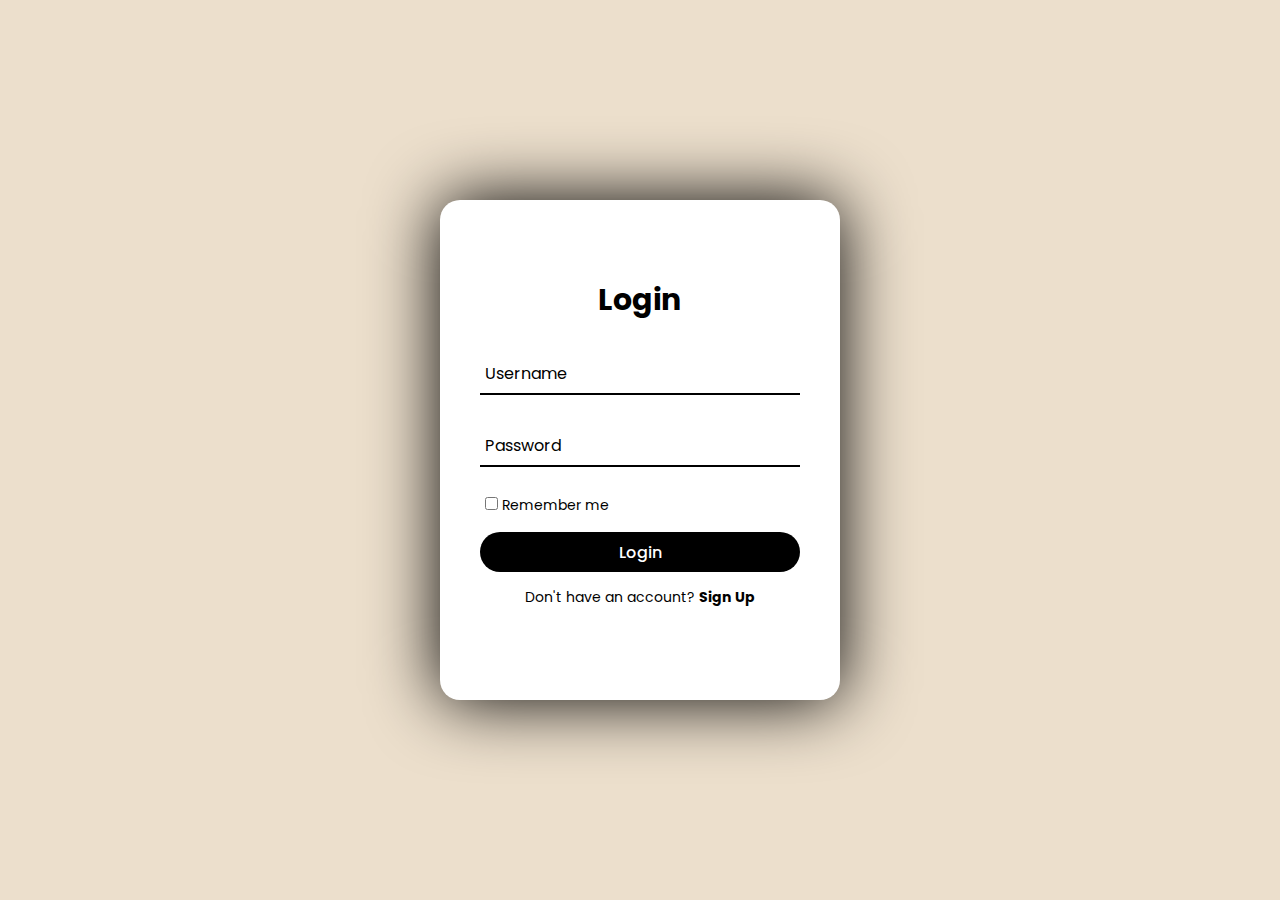
<file: loginpage/index.html>
<!DOCTYPE html>
<html lang="en">

<head>
  <meta charset="UTF-8">
  <meta http-equiv="X-UA-Compatible" content="IE=edge">
  <meta name="viewport" content="width=device-width, initial-scale=1.0">
  <title>Log In </title>
  <link rel="stylesheet" type="text/css" href="style.css">
</head>

<body>

  <div class="wrapper">
    <div class="form-wrapper sign-in">
      <form action="">
        <h2>Login</h2>
        <div class="input-group">
          <input type="text" required>
          <label for="">Username</label>
        </div>
        <div class="input-group">
          <input type="password" required>
          <label for="">Password</label>
        </div>
        <div class="remember">
          <label><input type="checkbox"> Remember me</label>
        </div>
        <button type="submit" >Login</button>
         <!-- <a class="nav-link active" href="./loginpage/index.html">Login</a>  -->
          
        <div class="signUp-link">
          <p>Don't have an account? <a href="#" class="signUpBtn-link">Sign Up</a></p>
        </div>
      </form>
    </div>

    <div class="form-wrapper sign-up">
      <form action="">
        <h2>Sign Up</h2>
        <div class="input-group">
          <input type="text" required>
          <label for="">Username</label>
        </div>
        <div class="input-group">
          <input type="email" required>
          <label for="">Email</label>
        </div>
        <div class="input-group">
          <input type="password" required>
          <label for="">Password</label>
        </div>
        <div class="remember">
          <label><input type="checkbox"> I agree to the terms & conditions</label>
        </div>
        <button type="submit">Sign Up</button>
        <div class="signUp-link">
          <p>Already have an account? <a href="#" class="signInBtn-link">Login</a></p>
        </div>
      </form>
    </div>
  </div>

  <script src="script.js"></script>
 
</body>

</html>
</file>
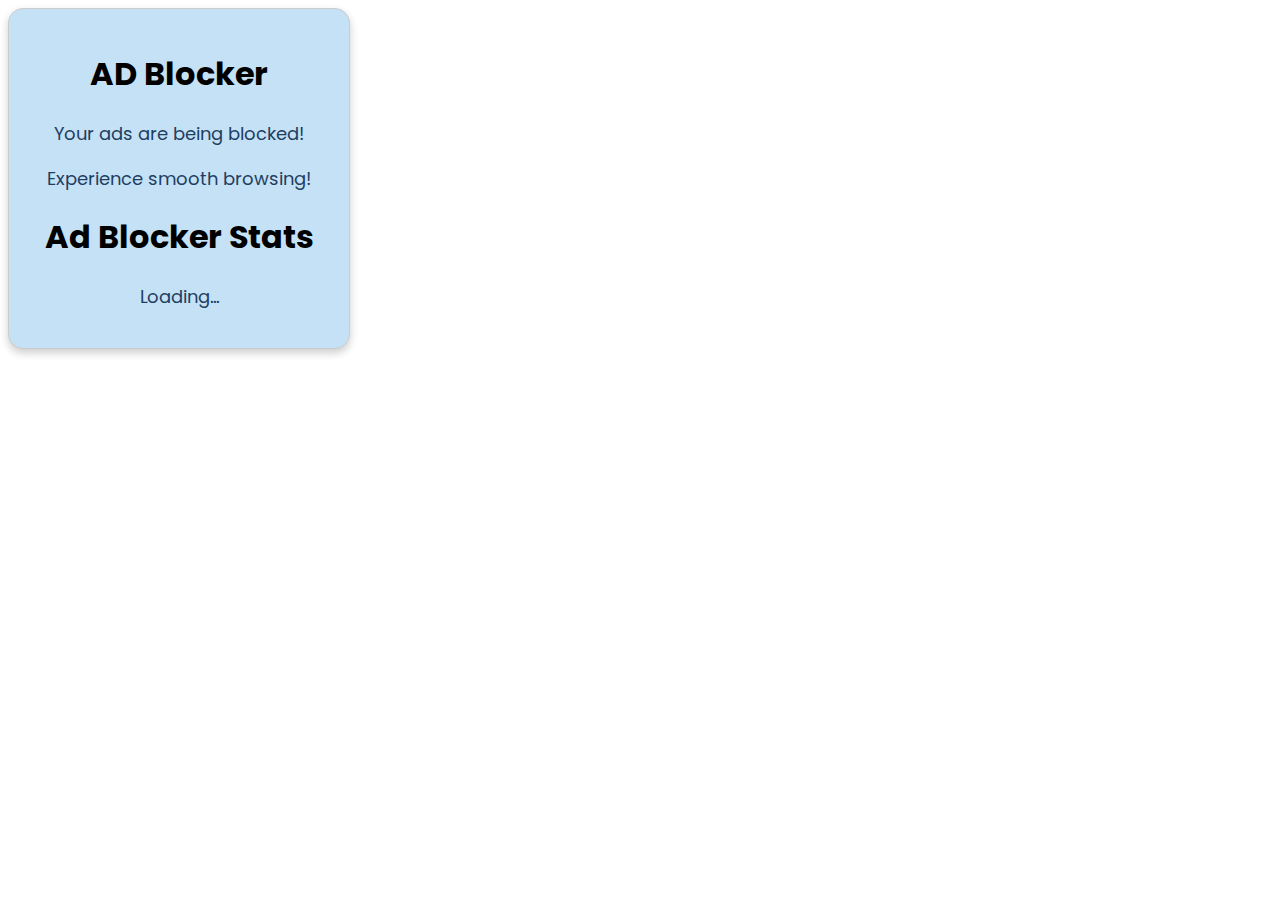
<file: extension/popup.html>
<!DOCTYPE html>
<html>
  <head>
    <title>Pop-up Blocker</title>
    <link rel="stylesheet" href="popup.css">
  </head>
  <body>
    <div class="pop-up">
    <h1>AD Blocker</h1>
    <p>Your ads are being blocked!</p>
    <p>Experience smooth browsing! </p>
    <h1>Ad Blocker Stats</h1>
    <p id="stats">Loading...</p>
  </div>
  <script src="./popup.js"></script>
  </body>
</html>
</file>
<file: loginpage/style.css>
@import url('https://fonts.googleapis.com/css2?family=Poppins:wght@300;400;500;600;700;800;900&display=swap');

* {
  margin: 0;
  padding: 0;
  box-sizing: border-box;
  font-family: 'Poppins', sans-serif;
}

body {
  display: flex;
  justify-content: center;
  align-items: center;
  min-height: 100vh;
  background: #ECDFCC;;
}

.wrapper {
  position: relative;
  width: 400px;
  height: 500px;
  background: #fff;
  box-shadow: 0 0 70px black;
  border-radius: 20px;
  padding: 40px;
  overflow: hidden;
}

.wrapper:hover {
  animation: animate 1s linear infinite;
}


.form-wrapper {
  display: flex;
  justify-content: center;
  align-items: center;
  width: 100%;
  height: 100%;
  transition: 1s ease-in-out;
}

.wrapper.active .form-wrapper.sign-in {
  transform: translateY(-450px);
}

.wrapper .form-wrapper.sign-up {
  position: absolute;
  top: 450px;
  left: 0;
}

.wrapper.active .form-wrapper.sign-up {
  transform: translateY(-450px);
}

h2 {
  font-size: 30px;
  color: #000;
  text-align: center;
}

.input-group {
  position: relative;
  margin: 30px 0;
  border-bottom: 2px solid #000;
}

.input-group label {
  position: absolute;
  top: 50%;
  left: 5px;
  transform: translateY(-50%);
  font-size: 16px;
  color: #000;
  pointer-events: none;
  transition: .5s;
}

.input-group input {
  width: 320px;
  height: 40px;
  font-size: 16px;
  color: #000;
  padding: 0 5px;
  background: transparent;
  border: none;
  outline: none;
}

.input-group input:focus~label,
.input-group input:valid~label {
  top: -5px;
}

.remember {
  margin: -5px 0 15px 5px;
}

.remember label {
  color: #000;
  font-size: 14px;
}

.remember label input {
  accent-color: black;
}

button {
  position: relative;
  width: 100%;
  height: 40px;
  background: black;
  font-size: 16px;
  color: #fff;
  font-weight: 500;
  cursor: pointer;
  border-radius: 30px;
  border: none;
  outline: none;
}
button:hover{
  transform: translateY(5%);
  color: white;
  background:lightcoral;
  box-shadow:
}

.signUp-link {
  font-size: 14px;
  text-align: center;
  margin: 15px 0;
}

.signUp-link p {
  color: #000;
}

.signUp-link p a {
  color:black;
  font-weight: bold;
  text-decoration: none;
}

.signUp-link p a:hover {
  text-decoration: underline;
}
</file>
<file: extension/popup.css>
@import url('https://fonts.googleapis.com/css2?family=Poppins:ital,wght@0,100;0,200;0,300;0,400;0,500;0,600;0,700;0,800;0,900;1,100;1,200;1,300;1,400;1,500;1,600;1,700;1,800;1,900&family=Urbanist:ital,wght@0,100..900;1,100..900&display=swap');
body{
    width: 350px;
    height: 200px;
    font-family: Poppins;
}
.pop-up{
    background-color:#C4E1F6;
    border: 1px solid #ccc;
    border-radius: 15px; /* Add rounded corners */
    padding: 20px;
    box-shadow: 0 4px 8px rgba(0, 0, 0, 0.2);
    width: 300px; /* Adjust width as needed */
}
h1{
    color: black;
    text-align: center;
}

p{
    color: #1E3E62;
    font-size: large;
    text-align: center;
}
</file>
